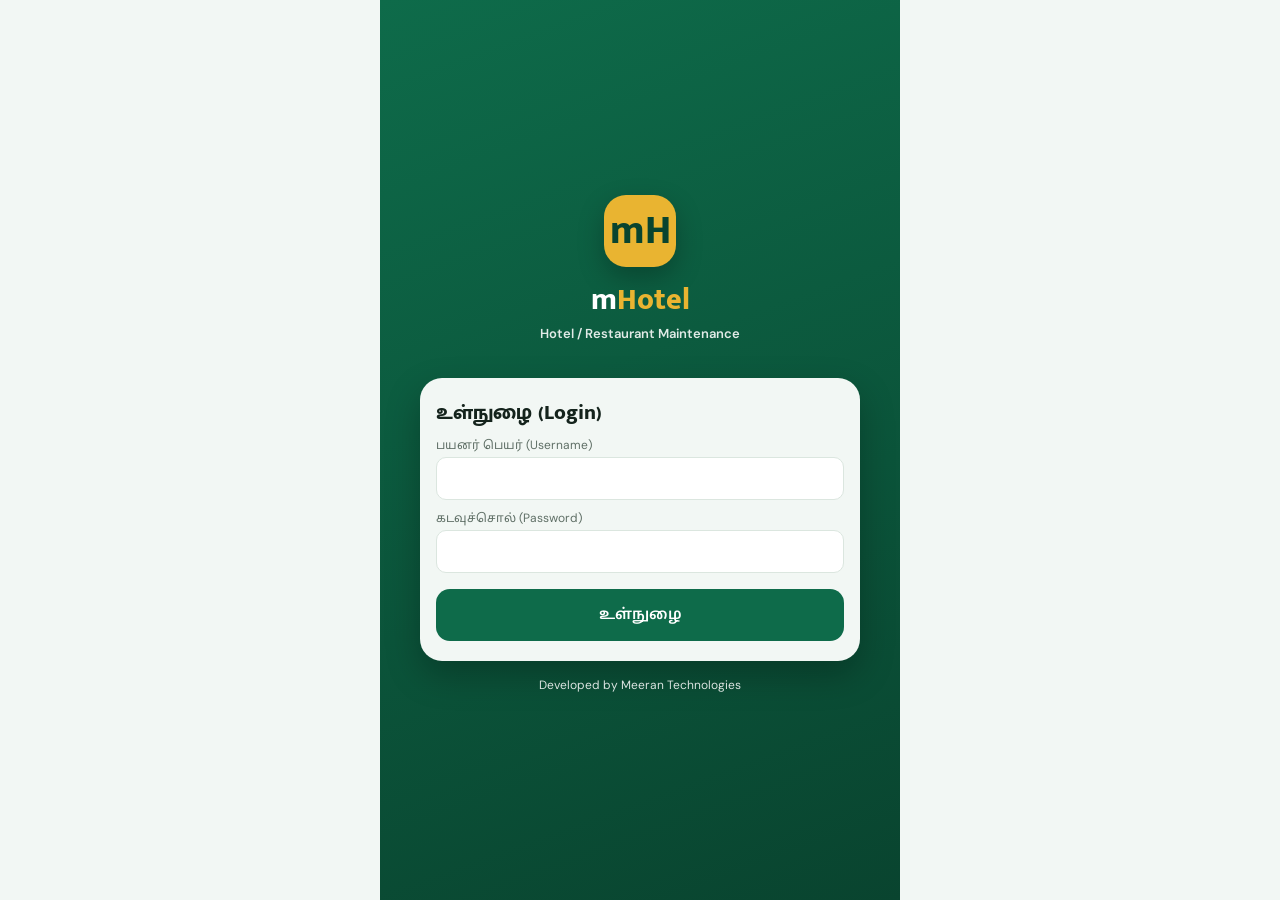
<file: mhotel/src/main/resources/static/index.html>
<!DOCTYPE html>
<html lang="ta">
<head>
<meta charset="utf-8">
<meta name="viewport" content="width=device-width,initial-scale=1,viewport-fit=cover">
<meta name="theme-color" content="#0e6b4a">
<link rel="manifest" href="manifest.webmanifest">
<link rel="icon" href="icon.svg" type="image/svg+xml">
<link rel="preconnect" href="https://fonts.googleapis.com">
<link rel="preconnect" href="https://fonts.gstatic.com" crossorigin>
<link href="https://fonts.googleapis.com/css2?family=DM+Sans:wght@500;700&family=Mukta+Malar:wght@600;800&family=Noto+Sans+Tamil:wght@400;600;700&display=swap" rel="stylesheet">
<title>mHotel</title>
<style>
:root{
--pri:#0e6b4a;--pri2:#14805a;--pri-d:#09442f;--pri-l:#dff0e7;--gold:#e9b431;--gold-l:#fbe7ac;--bg:#f2f7f4;--card:#fff;--line:#dbe6df;--tx:#14231c;--mu:#5f6f66;
--ok:#1faa59;--ok-l:#e3f5ea;--bad:#b3261e;--bad-l:#fdecea;--warn:#d9770a;--warn-l:#fff1dc;--r:14px;
--body:'DM Sans','Noto Sans Tamil','Latha','Nirmala UI',system-ui,sans-serif;
--head:'Mukta Malar','DM Sans','Noto Sans Tamil','Latha',system-ui,sans-serif}
*{box-sizing:border-box;-webkit-tap-highlight-color:transparent}
html,body{margin:0;background:var(--bg);color:var(--tx);font-family:var(--body);font-size:15px;line-height:1.4}
#app{max-width:520px;margin:0 auto;min-height:100vh;display:flex;flex-direction:column;position:relative}
#bar{position:sticky;top:0;z-index:20;background:var(--pri);color:#fff;padding:10px 14px;padding-top:calc(10px + env(safe-area-inset-top));display:flex;align-items:center;gap:10px}
#bar .mark{width:42px;height:42px;border-radius:13px;background:var(--gold);color:var(--pri-d);display:grid;place-items:center;font-family:var(--head);font-weight:800;font-size:22px;flex:none}
#bar .t{flex:1;min-width:0}#bar .t b{display:block;font-family:var(--head);font-weight:800;font-size:18px;white-space:nowrap;overflow:hidden;text-overflow:ellipsis}#bar .t small{color:var(--gold-l);font-weight:600;font-size:12px}
#bar button{background:rgba(255,255,255,.16);border:0;color:#fff;border-radius:13px;padding:8px 11px;font-size:15px;min-height:42px;min-width:42px;font-weight:700}
#main{flex:1;padding:12px 12px 84px}
#dock{position:fixed;bottom:0;left:50%;transform:translateX(-50%);width:100%;max-width:520px;background:#fff;border-top:1px solid var(--line);display:flex;z-index:20;padding-bottom:env(safe-area-inset-bottom)}
#dock button{flex:1;border:0;background:none;padding:8px 2px 7px;color:var(--mu);font-size:11px;display:flex;flex-direction:column;align-items:center;gap:1px}
#dock button i{font-style:normal;font-size:20px}#dock button.on{color:var(--pri);font-weight:700}
h1,h2,h3{font-family:var(--head)}
.card{background:var(--card);border:1px solid var(--line);border-radius:var(--r);padding:12px;margin-bottom:10px}
.card h3{margin:0 0 8px;font-size:15px}
.row{display:flex;align-items:center;gap:10px}.sp{flex:1;min-width:0}.mu{color:var(--mu)}.sm{font-size:12px}.b{font-weight:700}.c{text-align:center}.rt{text-align:right}
.grid2{display:grid;grid-template-columns:1fr 1fr;gap:10px}.grid3{display:grid;grid-template-columns:repeat(3,1fr);gap:8px}
.stat{background:var(--card);border:1px solid var(--line);border-radius:var(--r);padding:10px 12px}
.stat b{display:block;font-size:22px;line-height:1.1}.stat span{font-size:12px;color:var(--mu)}
.stat.ok b{color:var(--ok)}.stat.bad b{color:var(--bad)}.stat.warn b{color:var(--warn)}.stat.pri b{color:var(--pri)}
button,input,select,textarea{font:inherit}
.btn{background:var(--pri);color:#fff;border:0;border-radius:11px;padding:11px 16px;font-weight:600}
.btn.sec{background:var(--pri-l);color:var(--pri)}.btn.bad{background:var(--bad-l);color:var(--bad)}.btn.gold{background:var(--gold);color:var(--pri-d)}.btn.sm{padding:7px 11px;font-size:13px;border-radius:9px}
.btn:disabled{opacity:.5}.btn.full{width:100%}
.f{display:block;margin-bottom:10px}.f>span{display:block;font-size:12px;color:var(--mu);margin-bottom:3px}
.f input,.f select,.f textarea{width:100%;padding:10px 11px;border:1px solid var(--line);border-radius:10px;background:#fff;color:var(--tx)}
.seg{display:flex;background:#e3eee8;border-radius:11px;padding:3px;margin-bottom:10px;gap:3px}
.seg button{flex:1;border:0;background:none;padding:8px 4px;border-radius:9px;color:var(--mu);font-size:13px}.seg button.on{background:#fff;color:var(--pri);font-weight:700;box-shadow:0 1px 3px rgba(0,0,0,.08)}
.li{display:flex;align-items:center;gap:10px;background:var(--card);border:1px solid var(--line);border-radius:var(--r);padding:10px 11px;margin-bottom:8px}
.chip{display:inline-block;background:var(--pri-l);color:var(--pri);border-radius:20px;padding:2px 9px;font-size:12px;margin:2px 3px 2px 0;font-weight:700}
.chip.ok{background:var(--ok-l);color:var(--ok)}.chip.bad{background:var(--bad-l);color:var(--bad)}.chip.warn{background:var(--warn-l);color:var(--warn)}.chip.gold{background:var(--gold-l);color:#7a5600}
.tbl{display:grid;grid-template-columns:repeat(3,1fr);gap:9px}
.tcell{border:1px solid var(--line);border-radius:var(--r);padding:14px 6px;text-align:center;background:var(--card)}
.tcell.busy{background:var(--warn-l);border-color:var(--warn)}
.tcell b{display:block;font-size:18px;font-family:var(--head)}.tcell span{font-size:11px;color:var(--mu)}
.empty{text-align:center;color:var(--mu);padding:30px 10px}
.qb{display:inline-flex;align-items:center;gap:8px}
.qb button{width:30px;height:30px;border-radius:8px;border:1px solid var(--line);background:#fff;font-weight:700;color:var(--pri)}
#toast{position:fixed;left:50%;bottom:86px;transform:translateX(-50%);max-width:90%;background:#14231c;color:#fff;padding:10px 16px;border-radius:12px;z-index:60;font-size:14px;text-align:center;opacity:0;pointer-events:none;transition:opacity .2s}
#toast.show{opacity:1}#toast.err{background:var(--bad)}
/* login */
.lg #app{background:linear-gradient(160deg,#0e6b4a 0%,#09442f 100%)}
.login{max-width:480px;margin:0 auto;min-height:100vh;display:flex;flex-direction:column;justify-content:center;padding:28px 20px;color:#fff}
.login .brand{text-align:center;margin-bottom:22px}
.login .lmark{width:72px;height:72px;border-radius:22px;background:var(--gold);color:var(--pri-d);display:grid;place-items:center;font-family:var(--head);font-weight:800;font-size:40px;margin:0 auto 12px;box-shadow:0 10px 26px rgba(0,0,0,.25)}
.login h1{font-family:var(--head);font-size:30px;font-weight:800;margin:6px 0 0;color:#fff}.login h1 span{color:var(--gold)}
.login .tag{font-size:13px;font-weight:600;opacity:.88;margin-top:4px}
.lcard{background:var(--bg);color:var(--tx);border-radius:22px;padding:20px 16px;box-shadow:0 14px 34px rgba(0,0,0,.25)}
.lcard h2{font-family:var(--head);font-size:21px;font-weight:800;margin:0 0 10px}
.lerr{display:none;margin:10px 0 0;background:var(--bad-l);color:var(--bad);border-radius:12px;padding:10px 12px;font-size:13px;font-weight:700}.lerr.on{display:block}
.lfoot{text-align:center;font-size:12px;opacity:.85;margin-top:16px}
</style>
</head>
<body>
<div id="app"><div id="root"></div></div>
<div id="toast"></div>
<script>
const $=s=>document.querySelector(s);
const esc=s=>String(s==null?'':s).replace(/[&<>"]/g,c=>({'&':'&amp;','<':'&lt;','>':'&gt;','"':'&quot;'}[c]));
const inr=n=>'₹'+(Math.round((+n||0)*100)/100).toLocaleString('en-IN');
const TYPE={dine_in:'🍽 Dine-in',takeaway:'🥡 Takeaway',delivery:'🛵 Delivery'};
const ST={open:'Open',billed:'Billed',paid:'Paid',cancelled:'Cancelled'};
let S={token:localStorage.getItem('mh_token'),me:null,data:null,dash:null,view:'home',ordersFlt:'open',order:null,busy:false};

async function api(path,method,body){
  const r=await fetch('/api'+path,{method:method||'GET',headers:{'Content-Type':'application/json',...(S.token?{'X-Auth':S.token}:{})},body:body===undefined?undefined:JSON.stringify(body)});
  let j=null; try{j=await r.json()}catch(e){}
  if(r.status===401&&S.token&&path!=='/login'){localLogout();throw new Error((j&&j.error)||'மீண்டும் உள்நுழையவும்')}
  if(!r.ok) throw new Error((j&&j.error)||('பிழை '+r.status));
  return j;
}
function toast(m,err){const t=$('#toast');t.textContent=m;t.className='show'+(err?' err':'');clearTimeout(toast.t);toast.t=setTimeout(()=>t.className='',2600)}
function busy(b){S.busy=b}

/* ---------------- login ---------------- */
function renderLogin(){
  document.body.classList.add('lg');
  $('#root').innerHTML=`<div class="login">
    <div class="brand"><div class="lmark">mH</div><h1>m<span>Hotel</span></h1><p class="tag">Hotel / Restaurant Maintenance</p></div>
    <div class="lcard"><h2>உள்நுழை (Login)</h2>
      <label class="f"><span>பயனர் பெயர் (Username)</span><input id="lu" autocomplete="username" autocapitalize="none"></label>
      <label class="f"><span>கடவுச்சொல் (Password)</span><input id="lp" type="password" autocomplete="current-password"></label>
      <div class="lerr" id="le"></div>
      <button class="btn full" id="lbtn" style="height:52px;border-radius:14px;margin-top:6px">உள்நுழை</button>
    </div>
    <p class="lfoot">Developed by Meeran Technologies</p></div>`;
  $('#lbtn').onclick=doLogin;
  $('#lp').addEventListener('keydown',e=>{if(e.key==='Enter')doLogin()});
}
async function doLogin(){
  const user=$('#lu').value.trim(),password=$('#lp').value;
  if(!user||!password){showLe('பயனர் பெயர் / கடவுச்சொல் தேவை');return}
  $('#lbtn').disabled=true;
  try{
    const r=await api('/login','POST',{user,password});
    S.token=r.token;localStorage.setItem('mh_token',r.token);S.me=r.me;
    document.body.classList.remove('lg');
    await boot();
  }catch(e){showLe(e.message);$('#lbtn').disabled=false}
}
function showLe(m){const e=$('#le');if(e){e.textContent=m;e.className='lerr on'}}
function localLogout(){S.token=null;S.me=null;S.data=null;localStorage.removeItem('mh_token');renderLogin()}

/* ---------------- shell ---------------- */
async function boot(){
  try{
    const [me,data]=await Promise.all([api('/me'),api('/data')]);
    S.me=me;S.data=data;S.view='home';render();
  }catch(e){ if(S.token) toast(e.message,true); else renderLogin(); }
}
function render(){
  if(!S.token){renderLogin();return}
  const v=S.view;
  const dockItems=[['home','🏠','முகப்பு'],['tables','🍽','Tables'],['orders','🧾','Orders'],['menu','📋','Menu'],['more','⋯','More']];
  $('#root').innerHTML=`
    <div id="bar"><div class="mark">mH</div><div class="t"><b>${esc(S.data&&S.data.shopName||'mHotel')}</b><small>${esc(S.me?S.me.name+' · '+S.me.role:'')}</small></div></div>
    <div id="main">${screen(v)}</div>
    <div id="dock">${dockItems.map(d=>`<button data-nav="${d[0]}" class="${v===d[0]?'on':''}"><i>${d[1]}</i>${d[2]}</button>`).join('')}</div>`;
  document.querySelectorAll('[data-nav]').forEach(b=>b.onclick=()=>{S.view=b.dataset.nav;S.order=null;render();if(b.dataset.nav==='home')loadDash();if(b.dataset.nav==='orders')loadOrders()});
  bindScreen(v);
  if(v==='home'&&!S.dash)loadDash();
}
function screen(v){
  if(v==='home')return homeScreen();
  if(v==='tables')return tablesScreen();
  if(v==='orders')return S.order?orderScreen():ordersScreen();
  if(v==='menu')return menuScreen();
  if(v==='more')return moreScreen();
  return '';
}
function bindScreen(v){
  if(v==='home'){
    const q={dine_in:'🍽 Dine-in',takeaway:'🥡 Takeaway',delivery:'🛵 Delivery'};
    document.querySelectorAll('[data-new]').forEach(b=>b.onclick=()=>newOrder(b.dataset.new));
  }
  if(v==='tables')document.querySelectorAll('[data-tbl]').forEach(b=>b.onclick=()=>tableTap(b.dataset.tbl,b.dataset.oid));
  if(v==='orders'&&!S.order){
    document.querySelectorAll('[data-of]').forEach(b=>b.onclick=()=>{S.ordersFlt=b.dataset.of;loadOrders()});
    document.querySelectorAll('[data-open]').forEach(b=>b.onclick=()=>openOrder(+b.dataset.open));
  }
  if(v==='orders'&&S.order)bindOrder();
  if(v==='menu')bindMenu();
  if(v==='more')bindMore();
}

/* ---------------- home / dashboard ---------------- */
function homeScreen(){
  const d=S.dash;
  return `<div class="grid2">
      <div class="stat pri"><b>${d?inr(d.todaySales):'…'}</b><span>இன்றைய விற்பனை</span></div>
      <div class="stat ok"><b>${d?d.todayOrders:'…'}</b><span>இன்று paid orders</span></div>
      <div class="stat warn"><b>${d?d.openOrders:'…'}</b><span>Open orders</span></div>
      <div class="stat"><b>${d?d.tablesFree+'/'+d.tablesTotal:'…'}</b><span>Free tables</span></div>
    </div>
    <div class="card"><h3>புதிய Order</h3>
      <div class="grid3">
        <button class="btn" data-new="dine_in">🍽<br>Dine-in</button>
        <button class="btn sec" data-new="takeaway">🥡<br>Takeaway</button>
        <button class="btn gold" data-new="delivery">🛵<br>Delivery</button>
      </div></div>
    ${d&&d.byType&&d.byType.length?`<div class="card"><h3>இன்று வகை வாரியாக</h3>${d.byType.map(x=>`<div class="row"><span class="sp">${TYPE[x.type]||x.type}</span><span class="mu sm">${x.count} orders</span><b>${inr(x.total)}</b></div>`).join('<hr style="border:0;border-top:1px dashed var(--line);margin:6px 0">')}</div>`:''}`;
}
async function loadDash(){try{S.dash=await api('/dashboard');if(S.view==='home')render()}catch(e){toast(e.message,true)}}

/* ---------------- tables ---------------- */
function tablesScreen(){
  const t=(S.data&&S.data.tables)||[];
  if(!t.length)return `<div class="empty"><div style="font-size:34px">🍽</div>Table இல்லை.<br>More → Tables setup-ல் சேர்க்கவும்.</div>`;
  return `<p class="mu sm" style="margin:2px 0 10px">Free table → புதிய dine-in · Busy table → open order</p>
    <div class="tbl">${t.map(x=>`<button class="tcell ${x.busy?'busy':''}" data-tbl="${x.id}" data-oid="${x.orderId||''}"><b>${esc(x.label)}</b><span>${x.busy?'Busy':(x.seats?x.seats+' seats':'Free')}</span></button>`).join('')}</div>`;
}
async function tableTap(id,oid){
  if(oid){openOrder(+oid);return}
  busy(true);
  try{const r=await api('/orders','POST',{type:'dine_in',tableId:+id});S.order=r.order;S.view='orders';render()}
  catch(e){toast(e.message,true)} finally{busy(false)}
}

/* ---------------- orders list ---------------- */
function ordersScreen(){
  const list=(S.ordersData&&S.ordersData.orders)||[];
  const flts=[['open','நிலுவை'],['paid','Paid'],['all','எல்லாம்']];
  return `<div class="seg">${flts.map(f=>`<button data-of="${f[0]}" class="${S.ordersFlt===f[0]?'on':''}">${f[1]}</button>`).join('')}</div>
    <div class="row" style="margin-bottom:10px"><button class="btn sm sec" data-new2="takeaway" onclick="newOrder('takeaway')">+ Takeaway</button> <button class="btn sm gold" onclick="newOrder('delivery')">+ Delivery</button></div>
    ${list.length?list.map(o=>`<button class="li" data-open="${o.id}" style="text-align:left;width:100%;border:1px solid var(--line)">
      <div class="sp"><b>${esc(o.no)}</b> <span class="chip ${o.status==='paid'?'ok':o.status==='cancelled'?'bad':'warn'}">${ST[o.status]||o.status}</span>
        <div class="mu sm">${TYPE[o.type]||o.type}${o.table?' · '+esc(o.table):''}${o.partner?' · '+esc(o.partner):''}${o.customer?' · '+esc(o.customer):''}</div></div>
      <b>${inr(o.total)}</b></button>`).join(''):`<div class="empty">Order இல்லை</div>`}`;
}
async function loadOrders(){try{S.ordersData=await api('/orders?status='+S.ordersFlt);if(S.view==='orders'&&!S.order)render()}catch(e){toast(e.message,true)}}
window.newOrder=newOrder;
async function newOrder(type){
  if(type==='dine_in'){S.view='tables';render();toast('Free table-ஐ தேர்வு செய்யவும்');return}
  const customer=prompt((type==='delivery'?'Delivery':'Takeaway')+' — வாடிக்கையாளர் பெயர் (optional):')||'';
  const phone=prompt('மொபைல் (WhatsApp bill-க்கு, optional):')||'';
  let partner='',ref='';
  if(type==='delivery'){partner=(prompt('Partner: swiggy / zomato / other','swiggy')||'other').toLowerCase();ref=prompt('Partner order ref (optional):')||''}
  busy(true);
  try{const r=await api('/orders','POST',{type,customer,phone,partner,partnerRef:ref});S.order=r.order;S.view='orders';render()}
  catch(e){toast(e.message,true)} finally{busy(false)}
}
async function openOrder(id){busy(true);try{const r=await api('/orders/'+id);S.order=r.order;S.view='orders';render()}catch(e){toast(e.message,true)}finally{busy(false)}}

/* ---------------- order editor ---------------- */
function orderScreen(){
  const o=S.order,canBill=S.data&&S.data.canBill,editable=o.status==='open';
  const menu=(S.data&&S.data.menu)||[];
  const cats=[...new Set(menu.map(m=>m.category))];
  return `<button class="btn sm sec" onclick="S.order=null;render();loadOrders()" style="margin-bottom:10px">← Orders</button>
    <div class="card"><div class="row"><div class="sp"><b style="font-size:17px">${esc(o.no)}</b> <span class="chip ${o.status==='paid'?'ok':o.status==='cancelled'?'bad':'warn'}">${ST[o.status]}</span>
      <div class="mu sm">${TYPE[o.type]||o.type}${o.table?' · '+esc(o.table):''}${o.partner?' · '+esc(o.partner)+(o.partnerRef?' #'+esc(o.partnerRef):''):''}</div>
      ${o.customer||o.phone?`<div class="mu sm">👤 ${esc(o.customer||'-')}${o.phone?' · 📞 '+esc(o.phone):''}</div>`:''}</div></div></div>
    ${editable?`<div class="card"><h3>Items சேர்</h3>
      <div class="seg" id="catSeg">${cats.map((c,i)=>`<button data-cat="${esc(c)}" class="${i===0?'on':''}">${esc(c)}</button>`).join('')||'<span class="mu sm">Menu இல்லை</span>'}</div>
      <div id="menuPick"></div></div>`:''}
    <div class="card"><h3>Order (${o.lines.length})</h3>
      ${o.lines.length?o.lines.map(l=>`<div class="row" style="margin-bottom:7px"><span class="sp">${esc(l.name)} <span class="mu sm">× ${l.qty}</span></span><b>${inr(l.amount)}</b></div>`).join(''):'<div class="mu sm">Items இல்லை</div>'}
      <hr style="border:0;border-top:1px solid var(--line);margin:8px 0">
      <div class="row"><span class="sp mu">Subtotal</span><b>${inr(o.subtotal)}</b></div>
      ${o.discount>0?`<div class="row"><span class="sp mu">Discount</span><span>−${inr(o.discount)}</span></div>`:''}
      ${o.tax>0?`<div class="row"><span class="sp mu">Tax ${o.taxPct}%</span><span>${inr(o.tax)}</span></div>`:''}
      <div class="row" style="font-size:17px"><span class="sp b">Total</span><b style="color:var(--pri)">${inr(o.total)}</b></div>
      ${o.billNo?`<div class="mu sm">Bill: ${esc(o.billNo)}</div>`:''}</div>
    <div class="grid2">
      ${editable&&canBill?`<button class="btn" id="btnBill">💵 Bill</button>`:''}
      ${o.status==='billed'&&canBill?`<button class="btn ok" id="btnPay" style="background:var(--ok)">✅ Payment</button>`:''}
      ${(o.status==='billed'||o.status==='paid')?`<button class="btn gold" id="btnWa">📤 WhatsApp bill</button>`:''}
      ${editable?`<button class="btn bad" id="btnCancel">✖ Cancel</button>`:''}
    </div>`;
}
function bindOrder(){
  const o=S.order,menu=(S.data&&S.data.menu)||[];
  if(o.status==='open'){
    const cats=[...new Set(menu.map(m=>m.category))];
    let cat=cats[0];
    const paint=()=>{const box=$('#menuPick');if(!box)return;box.innerHTML=menu.filter(m=>m.category===cat).map(m=>`<div class="row" style="margin-bottom:7px"><span class="sp">${esc(m.nameTa||m.name)} <span class="mu sm">${inr(m.price)}</span></span><button class="btn sm" data-add="${m.id}">+ சேர்</button></div>`).join('')||'<div class="mu sm">இந்த category-ல் item இல்லை</div>';
      box.querySelectorAll('[data-add]').forEach(b=>b.onclick=()=>addItem(+b.dataset.add))};
    document.querySelectorAll('#catSeg [data-cat]').forEach(b=>b.onclick=()=>{cat=b.dataset.cat;document.querySelectorAll('#catSeg [data-cat]').forEach(x=>x.classList.toggle('on',x===b));paint()});
    paint();
  }
  if($('#btnBill'))$('#btnBill').onclick=billOrder;
  if($('#btnPay'))$('#btnPay').onclick=payOrder;
  if($('#btnWa'))$('#btnWa').onclick=waBill;
  if($('#btnCancel'))$('#btnCancel').onclick=cancelOrder;
}
function curLines(){return S.order.lines.map(l=>({itemId:l.itemId,name:l.name,qty:l.qty,price:l.price}))}
async function addItem(menuId){
  const m=(S.data.menu||[]).find(x=>x.id===menuId);if(!m)return;
  const lines=curLines();const ex=lines.find(l=>l.itemId===menuId);
  if(ex)ex.qty++;else lines.push({itemId:m.id,name:m.nameTa||m.name,qty:1,price:m.price});
  await saveLines(lines);
}
async function saveLines(lines){busy(true);try{const r=await api('/orders/'+S.order.id+'/lines','POST',{lines});S.order=r.order;render()}catch(e){toast(e.message,true)}finally{busy(false)}}
async function billOrder(){
  const tp=prompt('GST / Tax % (0 / 5 / 12 / 18):',String(S.order.taxPct||5));if(tp===null)return;
  const dc=prompt('Discount ₹ (optional):','0')||'0';
  busy(true);try{const r=await api('/orders/'+S.order.id+'/bill','POST',{taxPct:+tp,discount:+dc});S.order=r.order;render();toast('Bill ready: '+r.order.billNo)}catch(e){toast(e.message,true)}finally{busy(false)}
}
async function payOrder(){
  const mode=(prompt('Payment: cash / upi / card','cash')||'cash').toLowerCase();
  busy(true);try{const r=await api('/orders/'+S.order.id+'/pay','POST',{mode});S.order=r.order;render();loadDash();toast('Paid ✅')}catch(e){toast(e.message,true)}finally{busy(false)}
}
async function waBill(){busy(true);try{const r=await api('/orders/'+S.order.id+'/whatsapp');window.open(r.url,'_blank','noopener')}catch(e){toast(e.message,true)}finally{busy(false)}}
async function cancelOrder(){if(!confirm('Order-ஐ ரத்து செய்யவா?'))return;busy(true);try{const r=await api('/orders/'+S.order.id+'/cancel','POST',{});S.order=r.order;render();toast('Cancelled')}catch(e){toast(e.message,true)}finally{busy(false)}}

/* ---------------- menu ---------------- */
function menuScreen(){
  const menu=(S.data&&S.data.menu)||[],canBill=S.data&&S.data.canBill;
  const cats={};menu.forEach(m=>{(cats[m.category]=cats[m.category]||[]).push(m)});
  return `${canBill?`<button class="btn full" id="addMenu" style="margin-bottom:10px">+ புதிய Menu item</button>`:''}
    ${Object.keys(cats).length?Object.keys(cats).map(c=>`<div class="card"><h3>${esc(c)}</h3>${cats[c].map(m=>`<div class="row" style="margin-bottom:7px"><span class="sp">${esc(m.nameTa||m.name)}${m.nameTa&&m.name!==m.nameTa?` <span class="mu sm">${esc(m.name)}</span>`:''}</span><b>${inr(m.price)}</b>${canBill?` <button class="btn sm sec" data-edit="${m.id}">✏</button><button class="btn sm bad" data-del="${m.id}">🗑</button>`:''}</div>`).join('')}</div>`).join(''):`<div class="empty">Menu item இல்லை</div>`}`;
}
function bindMenu(){
  if($('#addMenu'))$('#addMenu').onclick=()=>editMenu(null);
  document.querySelectorAll('[data-edit]').forEach(b=>b.onclick=()=>editMenu((S.data.menu||[]).find(m=>m.id===+b.dataset.edit)));
  document.querySelectorAll('[data-del]').forEach(b=>b.onclick=()=>delMenu(+b.dataset.del));
}
async function editMenu(m){
  const name=prompt('Item name (English):',m?m.name:'');if(name===null||!name.trim())return;
  const nameTa=prompt('பெயர் (தமிழ், optional):',m?m.nameTa:'')||'';
  const category=prompt('Category:',m?m.category:'General')||'General';
  const price=prompt('Price ₹:',m?m.price:'');if(price===null)return;
  busy(true);try{const r=await api('/menu','POST',{id:m?m.id:0,name:name.trim(),nameTa,category,price:+price});S.data.menu=r.menu;render();toast('சேமிக்கப்பட்டது')}catch(e){toast(e.message,true)}finally{busy(false)}
}
async function delMenu(id){if(!confirm('Menu item நீக்கவா?'))return;busy(true);try{const r=await api('/menu/'+id,'DELETE');S.data.menu=r.menu;render();toast('நீக்கப்பட்டது')}catch(e){toast(e.message,true)}finally{busy(false)}}

/* ---------------- more ---------------- */
function moreScreen(){
  const admin=S.data&&S.data.isAdmin;
  return `<div class="card"><h3>கணக்கு</h3>
      <div class="row"><span class="sp">${esc(S.me.name)} <span class="chip">${esc(S.me.role)}</span></div></div>
      <button class="btn sec full" id="chpw" style="margin-top:8px">🔑 கடவுச்சொல் மாற்று</button>
      <button class="btn bad full" id="lo" style="margin-top:8px">↩ வெளியேறு (Logout)</button></div>
    ${admin?`<div class="card"><h3>Setup (Admin)</h3>
      <button class="btn sec full" id="setName" style="margin-bottom:8px">🏷 Hotel பெயர்</button>
      <button class="btn sec full" id="tblSetup" style="margin-bottom:8px">🍽 Tables setup</button>
      <button class="btn sec full" id="usersBtn">👥 Users</button></div>`:''}
    <div class="card"><h3>Delivery webhook</h3><p class="mu sm">Swiggy / Zomato normalised order → <b>POST /api/delivery/webhook</b> with header <b>X-Webhook-Secret</b> (MHOTEL_WEBHOOK_SECRET). Real partner API integration needs their partner credentials.</p></div>`;
}
function bindMore(){
  $('#chpw').onclick=async()=>{const o=prompt('பழைய கடவுச்சொல்:');if(!o)return;const n=prompt('புதிய கடவுச்சொல் (6+):');if(!n)return;try{await api('/password','POST',{old:o,new:n});toast('மாற்றப்பட்டது')}catch(e){toast(e.message,true)}};
  $('#lo').onclick=async()=>{try{await api('/logout','POST',{})}catch(e){}localLogout()};
  if($('#setName'))$('#setName').onclick=async()=>{const n=prompt('Hotel / Restaurant பெயர்:',S.data.shopName||'');if(n===null)return;try{await api('/settings/shop-name','POST',{name:n});S.data.shopName=n.trim()||'mHotel';render()}catch(e){toast(e.message,true)}};
  if($('#tblSetup'))$('#tblSetup').onclick=tablesSetup;
  if($('#usersBtn'))$('#usersBtn').onclick=usersSetup;
}
async function tablesSetup(){
  const t=(S.data.tables||[]).map(x=>x.label).join(', ');
  const label=prompt('புதிய Table பெயர்/எண் (எ.கா. T1). தற்போது: '+(t||'இல்லை'),'');if(!label)return;
  const seats=prompt('Seats (optional):','4')||'0';
  try{const r=await api('/tables','POST',{label,seats:+seats});S.data.tables=r.tables;toast('Table சேர்க்கப்பட்டது');render()}catch(e){toast(e.message,true)}
}
async function usersSetup(){
  try{const r=await api('/users');const names=r.users.map(u=>u.username+' ('+u.role+')').join(', ');
    const un=prompt('புதிய user — username. தற்போதையவை: '+names,'');if(!un)return;
    const name=prompt('முழு பெயர்:','')||un;const role=(prompt('Role: admin / cashier / waiter','waiter')||'waiter');const pw=prompt('கடவுச்சொல் (6+):','');if(!pw)return;
    await api('/users','POST',{username:un,name,role,password:pw});toast('User சேர்க்கப்பட்டது')
  }catch(e){toast(e.message,true)}
}

/* ---------------- start ---------------- */
if(S.token)boot();else renderLogin();
</script>
</body>
</html>
</file>
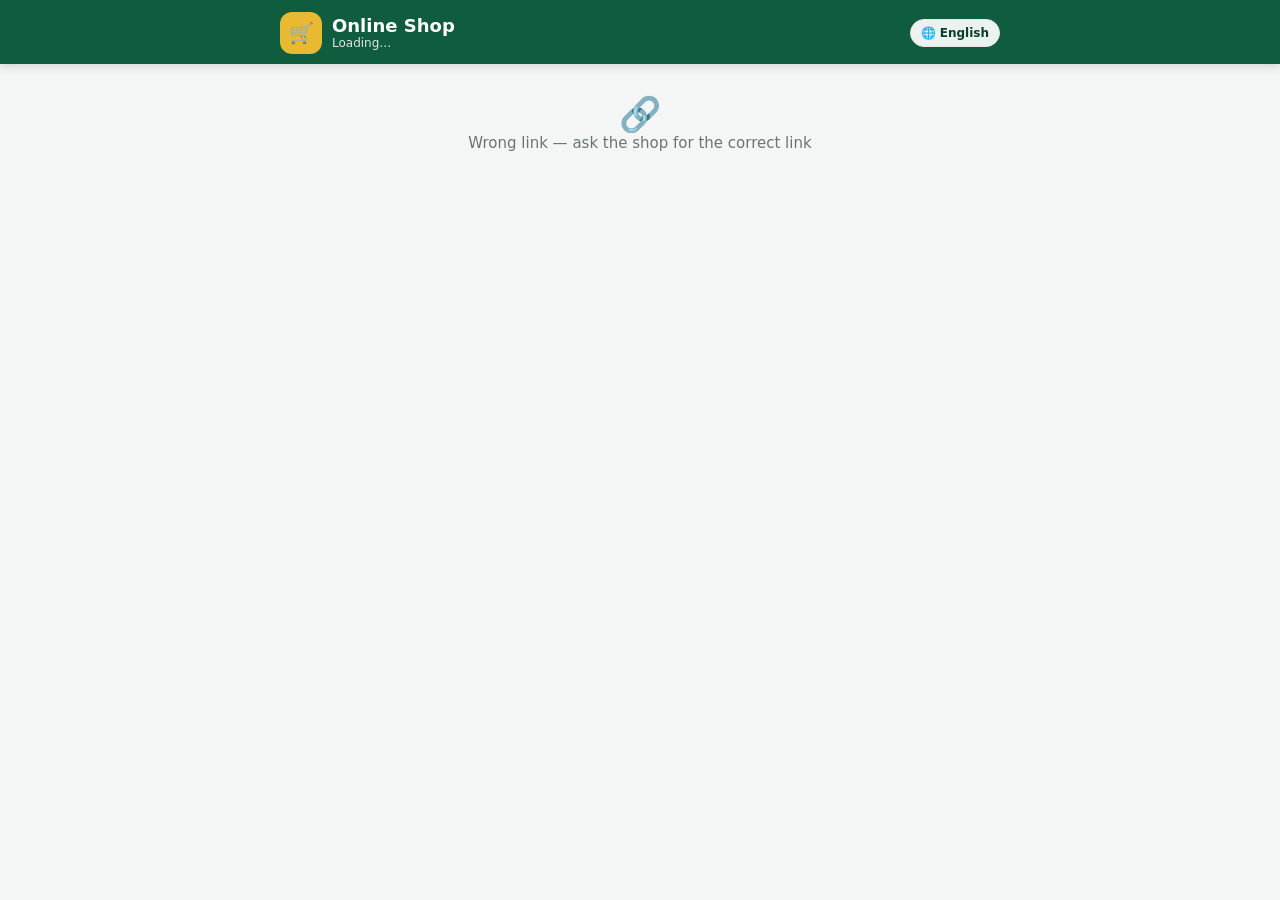
<file: bhai-mobile-billing/src/main/resources/static/shop.html>
<!doctype html>
<html lang="ta">
<head>
<meta charset="utf-8">
<meta name="viewport" content="width=device-width,initial-scale=1,viewport-fit=cover">
<meta name="theme-color" content="#0f5c3f">
<title>Online Shop</title>
<style>
:root{--leaf:#0f5c3f;--leaf-d:#0a3f2b;--leaf-l:#e3f1ea;--gold:#e8b931;--gold-l:#fff4d1;--bad:#c62828;--line:#e3e8e5;--muted:#6b7570;--bg:#f3f6f4;--card:#fff}
*{box-sizing:border-box}
html,body{margin:0}
body{background:var(--bg);color:#16211c;font-family:"Noto Sans Tamil","Mukta Malar",system-ui,-apple-system,"Segoe UI",Roboto,sans-serif;font-size:15px;-webkit-tap-highlight-color:transparent}
button{font:inherit;color:inherit;border:0;background:none;cursor:pointer}
input,select,textarea{font:inherit}
.wrap{max-width:720px;margin:0 auto;padding:0 14px 120px}
header.top{position:sticky;top:0;z-index:20;background:var(--leaf);color:#fff;padding:12px 14px 10px;box-shadow:0 2px 10px rgba(0,0,0,.15)}
header.top .in{max-width:720px;margin:0 auto;display:flex;align-items:center;gap:10px}
.mark{width:42px;height:42px;border-radius:12px;background:var(--gold);color:var(--leaf-d);display:flex;align-items:center;justify-content:center;font-weight:900;font-size:20px;flex:none}
header h1{margin:0;font-size:18px;line-height:1.15}header small{display:block;opacity:.85;font-size:12px}
header .call{margin-left:auto;background:rgba(255,255,255,.16);color:#fff;border-radius:12px;padding:8px 10px;font-weight:700;font-size:13px;text-decoration:none;white-space:nowrap}
.hero{background:linear-gradient(135deg,#0f5c3f,#1d7a55);color:#fff;border-radius:18px;padding:16px;margin-top:12px}
.hero b{font-size:17px}.hero p{margin:4px 0 0;opacity:.9;font-size:13px}
.myo{display:inline-block;margin-top:10px;background:var(--gold);color:var(--leaf-d);border-radius:10px;padding:6px 10px;font-weight:800;font-size:13px}
.lbl{font-size:12.5px;font-weight:800;color:var(--muted);margin:14px 2px 6px}
.locs{display:flex;gap:6px;overflow-x:auto;padding-bottom:4px;scrollbar-width:none}
.locs button{white-space:nowrap;border:1.5px solid var(--line);background:#fff;border-radius:12px;padding:8px 11px;font-weight:700;font-size:13px}
.locs button.on{background:var(--leaf);border-color:var(--leaf);color:#fff}
.find{display:flex;gap:8px;margin-top:12px}
.find input{flex:1;min-width:0;height:46px;border:1.5px solid var(--line);border-radius:14px;padding:0 14px;background:#fff}
.tog{display:flex;align-items:center;gap:6px;font-size:12.5px;font-weight:700;color:var(--muted);margin-top:8px}
.tiles{display:grid;grid-template-columns:repeat(2,1fr);gap:10px;margin-top:8px}
@media(min-width:560px){.tiles{grid-template-columns:repeat(3,1fr)}}
.tile{background:var(--tint,#eee);border-radius:18px;padding:14px;text-align:left;min-height:118px;display:flex;flex-direction:column;position:relative;overflow:hidden}
.tile .em{font-size:38px;line-height:1}.tile b{margin-top:8px;font-size:15.5px}.tile small{color:#444;font-size:12px}
.tile .cnt{margin-top:auto;font-size:11.5px;font-weight:800;color:var(--leaf-d)}
.tile .ph{position:absolute;right:-6px;bottom:-6px;width:64px;height:64px;border-radius:14px;object-fit:cover;opacity:.95;box-shadow:0 2px 8px rgba(0,0,0,.15)}
.crumb{display:flex;align-items:center;gap:8px;margin-top:12px}
.crumb button{border:1.5px solid var(--line);background:#fff;border-radius:11px;padding:7px 11px;font-weight:700;font-size:13px}
.crumb b{font-size:17px}
.grid{display:grid;grid-template-columns:repeat(2,1fr);gap:10px;margin-top:10px}
@media(min-width:560px){.grid{grid-template-columns:repeat(3,1fr)}}
.card{background:#fff;border-radius:16px;overflow:hidden;box-shadow:0 1px 4px rgba(0,0,0,.07);text-align:left;display:flex;flex-direction:column}
.card .img{aspect-ratio:1/1;background:var(--tint,#eee);display:flex;align-items:center;justify-content:center;font-size:54px;position:relative}
.card .img img{width:100%;height:100%;object-fit:cover;display:block}
.card .badge{position:absolute;left:8px;top:8px;background:rgba(255,255,255,.92);border-radius:8px;padding:2px 7px;font-size:11px;font-weight:800;color:var(--leaf-d)}
.card .badge.out{color:var(--bad)}
.card .in{padding:9px 10px 11px}
.card b{font-size:14px;display:block;line-height:1.25}.card small{color:var(--muted);font-size:11.5px;display:block}
.card .pr{margin-top:6px;font-weight:900;color:var(--leaf-d);font-size:15.5px}
.card.dim{opacity:.55}
.card .incart{position:absolute;right:8px;top:8px;background:var(--gold);color:var(--leaf-d);border-radius:999px;min-width:24px;height:24px;font-size:12px;font-weight:900;display:flex;align-items:center;justify-content:center;padding:0 6px}
.none{text-align:center;color:var(--muted);padding:30px 10px}.none b{display:block;font-size:34px}
.bar{position:fixed;left:50%;bottom:0;transform:translateX(-50%);width:min(100%,720px);padding:10px 14px calc(12px + env(safe-area-inset-bottom,0px));background:linear-gradient(to top,var(--bg) 70%,transparent);z-index:15}
.bar button{width:100%;height:58px;border-radius:16px;background:var(--leaf);color:#fff;display:flex;align-items:center;gap:10px;padding:0 18px;box-shadow:0 8px 22px rgba(9,68,47,.35);font-weight:800;font-size:15.5px}
.bar .n{background:var(--gold);color:var(--leaf-d);border-radius:10px;padding:2px 10px;font-size:14px}.bar .go{margin-left:auto}
.veil{position:fixed;inset:0;background:rgba(0,0,0,.45);opacity:0;pointer-events:none;transition:.2s;z-index:30}
.veil.on{opacity:1;pointer-events:auto}
.sheet{position:fixed;left:50%;bottom:0;transform:translate(-50%,105%);width:min(100%,720px);max-height:92vh;overflow:auto;background:#fff;border-radius:22px 22px 0 0;z-index:31;transition:transform .25s;padding:16px 16px calc(20px + env(safe-area-inset-bottom,0px))}
.sheet.on{transform:translate(-50%,0)}
.x{position:sticky;top:0;float:right;width:38px;height:38px;border-radius:50%;background:#f1f3f2;font-size:18px;font-weight:800;z-index:2}
.sheet h2{margin:2px 0 4px;font-size:19px}.sub{color:var(--muted);font-size:13px;margin:0 0 10px}
.big{width:100%;aspect-ratio:4/3;border-radius:16px;background:var(--tint,#eee);display:flex;align-items:center;justify-content:center;font-size:84px;overflow:hidden;margin:6px 0 10px}
.big img{width:100%;height:100%;object-fit:cover}
.szs{display:flex;flex-wrap:wrap;gap:8px}
.szs button{border:1.5px solid var(--line);border-radius:12px;padding:8px 10px;min-width:64px;text-align:center;background:#fff}
.szs button b{display:block;font-size:14px}.szs button small{font-size:11px;color:var(--muted)}
.szs button.on{border-color:var(--leaf);background:var(--leaf-l)}
.szs button:disabled{opacity:.4}
.step{display:flex;align-items:center;gap:0;border:1.5px solid var(--leaf);border-radius:12px;overflow:hidden}
.step .qin{width:56px;height:42px;border:0;background:transparent;text-align:center;font-size:17px;font-weight:900;color:var(--leaf-d);padding:0;-moz-appearance:textfield}.cl .step .qin{width:46px;height:34px;font-size:15px}
.step button{width:44px;height:42px;font-size:20px;font-weight:900;color:var(--leaf)}.step span{min-width:40px;text-align:center;font-weight:900}
.addrow{display:flex;align-items:center;gap:12px;margin-top:14px}
.cta{display:block;width:100%;height:52px;border-radius:14px;background:var(--leaf);color:#fff;font-weight:800;font-size:15.5px;margin-top:12px;text-align:center;line-height:52px;text-decoration:none}
.cta:disabled{opacity:.5}
.cta.ghost{background:#fff;color:var(--leaf-d);border:1.5px solid var(--line)}
.cta.gold{background:var(--gold);color:var(--leaf-d)}
.box{border:1px solid var(--line);border-radius:16px;padding:10px 12px;margin-top:10px}
.cl{display:grid;grid-template-columns:52px 1fr auto;gap:10px;align-items:center;padding:8px 0;border-bottom:1px dashed var(--line)}
.cl:last-child{border-bottom:0}
.cl .th{width:52px;height:52px;border-radius:10px;background:var(--tint,#eee);display:flex;align-items:center;justify-content:center;font-size:26px;overflow:hidden}
.cl .th img{width:100%;height:100%;object-fit:cover}
.cl small{display:block;color:var(--muted);font-size:12px}.cl small.bad{color:var(--bad);font-weight:700}
.cl .step button{width:34px;height:34px;font-size:17px}.cl .step span{min-width:28px}
.tot{display:flex;justify-content:space-between;font-weight:900;font-size:18px;margin-top:10px}
.fld{display:block;font-size:12.5px;font-weight:800;color:var(--muted);margin-top:10px}
.fld input,.fld select,.fld textarea{display:block;width:100%;margin-top:5px;border:1.5px solid var(--line);border-radius:12px;padding:11px 12px;background:#fff;color:#16211c}
.fld.bad input,.fld.bad select,.fld.bad textarea{border-color:var(--bad)}
.chips{display:flex;gap:8px;margin-top:6px}.chips button{flex:1;border:1.5px solid var(--line);border-radius:12px;padding:10px;font-weight:800;background:#fff}
.chips button.on{border-color:var(--leaf);background:var(--leaf-l);color:var(--leaf-d)}
.tl{list-style:none;padding:0;margin:10px 0}
.tl li{display:flex;gap:10px;align-items:flex-start;padding:6px 0;color:#9aa3a0;font-weight:700}
.tl li i{width:26px;height:26px;border-radius:50%;border:2px solid currentColor;display:flex;align-items:center;justify-content:center;font-style:normal;font-size:13px;flex:none}
.tl li.done{color:var(--leaf)}.tl li.done i{background:var(--leaf);color:#fff;border-color:var(--leaf)}
.tl li.cur{color:var(--leaf-d)}.tl li.cur i{background:var(--gold);border-color:var(--gold);color:var(--leaf-d)}
.tl li.x{color:var(--bad)}.tl li.x i{background:var(--bad);border-color:var(--bad);color:#fff}
.st{display:inline-block;border-radius:9px;padding:3px 8px;font-size:12px;font-weight:800;background:var(--gold-l);color:#7a5600}
.st.delivered{background:var(--leaf-l);color:var(--leaf-d)}.st.cancelled{background:#fdecea;color:var(--bad)}
.oc{display:block;width:100%;text-align:left;background:#fff;border:1px solid var(--line);border-radius:14px;padding:10px 12px;margin-top:8px}
.oc .r{display:flex;justify-content:space-between;gap:8px;align-items:center}
.oc small{display:block;color:var(--muted);font-size:12px;margin-top:3px}
#toast{position:fixed;left:50%;bottom:96px;transform:translateX(-50%);background:#16211c;color:#fff;border-radius:12px;padding:10px 14px;font-size:13.5px;font-weight:700;opacity:0;pointer-events:none;transition:.2s;z-index:40;max-width:90%;text-align:center}
#toast.on{opacity:1}
footer{text-align:center;color:var(--muted);font-size:12px;padding:20px 0 0}
.ok{text-align:center}.ok .tick{width:64px;height:64px;border-radius:50%;background:var(--leaf);color:#fff;font-size:34px;display:flex;align-items:center;justify-content:center;margin:6px auto}
</style>
</head>
<body>
<header class="top"><div class="in"><div class="mark" id="mark">🛒</div><div><h1 id="coName">Online Shop</h1><small id="coTag">ஏற்றுகிறது…</small></div><button type="button" class="langbtn hdr" id="langBtn" data-langlabel aria-label="Language">🌐</button><a class="call" id="coCall" hidden>📞 அழை</a></div></header>
<main class="wrap" id="app"><div class="none"><b>⏳</b>ஏற்றுகிறது…</div></main>
<div class="bar" id="bar" hidden><button id="openCart"><span class="n" id="barN">0</span><span id="barT">₹0</span><span class="go">🛒 Cart பார் ›</span></button></div>
<div class="veil" id="veil"></div>
<div class="sheet" id="sheet" role="dialog" aria-modal="true"><button class="x" id="closeSheet" aria-label="Close">✕</button><div id="sb"></div></div>
<div id="toast"></div>
<script>window.I18N_PERSIST=true;</script>
<script src="i18n.js"></script>
<script>
"use strict";
const Q=new URLSearchParams(location.search), PM=location.pathname.match(/\/s\/([^\/?#]+)/), PATHCODE=PM?decodeURIComponent(PM[1]):"",
      CODE=(PATHCODE||Q.get("s")||"").trim(), ORDER=(Q.get("o")||"").trim();
/* the shop's own address: /s/<name> (new) or shop.html?s=<code> (old links) */
const SHOPURL=PATHCODE?location.origin+"/s/"+encodeURIComponent(PATHCODE):location.origin+location.pathname+"?s="+encodeURIComponent(CODE);
const trackUrl=t=>SHOPURL+(SHOPURL.indexOf("?")<0?"?":"&")+"o="+t;
const $=s=>document.querySelector(s);
const esc=s=>String(s==null?"":s).replace(/[&<>"']/g,c=>({"&":"&amp;","<":"&lt;",">":"&gt;",'"':"&quot;","'":"&#39;"}[c]));
const inr=v=>"₹"+Number(v||0).toLocaleString("en-IN",{maximumFractionDigits:2});
const ls={get(k,d){ try{ const v=localStorage.getItem("bmbshop."+CODE+"."+k); return v==null?d:JSON.parse(v); }catch(e){ return d; } },
          set(k,v){ try{ localStorage.setItem("bmbshop."+CODE+"."+k,JSON.stringify(v)); }catch(e){} }};
let S=null, loc=ls.get("loc","all"), grp=null, inOnly=ls.get("inOnly",null), cart=ls.get("cart",{}), sel=null;
let byId={}, catById={};
function toast(m){ const t=$("#toast"); t.textContent=m; t.classList.add("on"); clearTimeout(t._h); t._h=setTimeout(()=>t.classList.remove("on"),2600); }
async function api(path,method,body){
  const r=await fetch("/api/shop/"+encodeURIComponent(CODE)+path,{method:method||"GET",headers:body?{"Content-Type":"application/json"}:{},body:body?JSON.stringify(body):undefined,cache:"no-store"});
  let j={}; try{ j=await r.json(); }catch(e){}
  if(!r.ok) throw new Error(j.error||("Error "+r.status));
  return j;
}
const photoUrl=it=>it.photo?`/api/shop/${encodeURIComponent(CODE)}/photo/${encodeURIComponent(it.id)}?v=${it.photo}`:"";
const pic=(it,cls)=>it.photo?`<img loading="lazy" src="${esc(photoUrl(it))}" alt="${esc(it.ta)}">`:esc((catById[it.cat]||{}).emoji||"🛍");
const tint=it=>(catById[it.cat]||{}).color||"#eee";
/* stock of one item + size at the chosen location ("all" = every shop and warehouse together) */
const isW=it=>!!it&&it.by==="weight", UG=it=>it.unit==="g"?1:1000;           // weight items: sold by weight, stock + cart are in grams, rate is per kg (or per g)
const fmtG=g=>g>=1000?(+(g/1000).toFixed(3))+" kg":Math.round(g)+" g";
const wStep=it=>it.unit==="g"?100:250;
function qtyAt(id,size,where){ const it=byId[id]; if(isW(it)) size=it.sizes[0].size;      // weight item: grams in stock
  const k=id+"|"+size, w=where||loc;
  if(w==="all") return Object.values(S.stock).reduce((a,m)=>a+(m[k]||0),0);
  return (S.stock[w]||{})[k]||0; }
const fq=(id,v)=>isW(byId[id])?fmtG(v):v;
const onlyIn=()=>inOnly===null?!NOSTOCK():inOnly;   // 'in stock only' is on by default, off when the shop takes orders without stock
const NOSTOCK=()=>!!(S.company&&S.company.orderNoStock);   // shop takes orders even when stock is 0
const itemQty=it=>it.sizes.reduce((a,z)=>a+qtyAt(it.id,z.size),0);
function priceTxt(it){ const r=it.sizes.map(z=>z.rate), lo=Math.min(...r), hi=Math.max(...r); return lo===hi?inr(lo):inr(lo)+" – "+inr(hi); }
const cartKeys=()=>Object.keys(cart).filter(k=>cart[k]>0&&byId[k.split("|")[0]]);
const cartPcs=()=>cartKeys().reduce((a,k)=>a+(isW(byId[k.split("|")[0]])?1:cart[k]),0);
const rateOf=k=>{ const [id,sz]=k.split("|"); const it=byId[id]; if(isW(it)) return it.sizes[0].rate; const z=it&&it.sizes.find(x=>x.size===sz); return z?z.rate:0; };
const lineAmt=k=>{ const it=byId[k.split("|")[0]]; return isW(it)?Math.round(rateOf(k)*cart[k]/UG(it)*100)/100:cart[k]*rateOf(k); };
const cartTot=()=>cartKeys().reduce((a,k)=>a+lineAmt(k),0);
function saveCart(){ ls.set("cart",cart); renderBar(); }
function renderBar(){ const n=cartPcs(); $("#bar").hidden=!n||!!ORDER; $("#barN").textContent=n+" pcs"; $("#barT").textContent=inr(cartTot()); }
function showSheet(){ $("#veil").classList.add("on"); $("#sheet").classList.add("on"); $("#sheet").scrollTop=0; }
function closeSheet(){ $("#veil").classList.remove("on"); $("#sheet").classList.remove("on"); }

async function boot(){
  if(!CODE){ $("#app").innerHTML=`<div class="none"><b>🔗</b>Link தவறு — கடையிடம் சரியான link கேட்கவும்</div>`; return; }
  try{ S=await api(""); }catch(e){ $("#app").innerHTML=`<div class="none"><b>⚠️</b>${esc(e.message)}</div>`; return; }
  const c=S.company; document.title=c.name+" · Online Shop";
  $("#coName").textContent=c.name; $("#coTag").textContent=c.tagline||"Online Shop"; $("#mark").textContent=(Array.from(c.name.trim())[0]||"🛒").toUpperCase();
  if(c.phone){ const a=$("#coCall"); a.hidden=false; a.href="tel:+91"+c.phone; }
  S.catalog.cats.forEach(g=>catById[g.id]=g); S.catalog.items.forEach(it=>byId[it.id]=it);
  if(loc!=="all"&&!S.branches.some(b=>b.id===loc)) loc="all";
  if(ORDER){ showOrder(ORDER); return; }
  render(); renderBar();
}
function render(){
  const c=S.company, q=(($("#q")||{}).value||"").trim().toLowerCase();
  const visible=it=>!onlyIn()||itemQty(it)>0;
  let body;
  if(q){
    const its=S.catalog.items.filter(it=>visible(it)&&((it.ta+" "+it.en).toLowerCase().includes(q)||catById[it.cat]&&(catById[it.cat].ta+" "+catById[it.cat].en).toLowerCase().includes(q)));
    body=its.length?`<div class="grid">${its.map(card).join("")}</div>`:`<div class="none"><b>🔎</b>பொருள் கிடைக்கவில்லை</div>`;
  } else if(grp&&catById[grp]){
    const g=catById[grp], its=S.catalog.items.filter(it=>it.cat===grp&&visible(it));
    body=`<div class="crumb"><button id="backGrp">← எல்லா வகைகள்</button><b>${esc(g.emoji+" "+g.ta)}</b></div>`
      +(its.length?`<div class="grid">${its.map(card).join("")}</div>`:`<div class="none"><b>📦</b>இந்த இடத்தில் இந்த வகையில் இருப்பு இல்லை</div>`);
  } else {
    body=`<div class="lbl">வகைகள் (Categories)</div><div class="tiles">${S.catalog.cats.map(g=>{
        const its=S.catalog.items.filter(it=>it.cat===g.id&&visible(it)), ph=its.find(it=>it.photo);
        return `<button class="tile" data-grp="${esc(g.id)}" style="--tint:${esc(g.color)}"><span class="em">${esc(g.emoji)}</span><b>${esc(g.ta)}</b><small>${esc(g.en)}</small>
          <span class="cnt">${its.length} பொருட்கள்</span>${ph?`<img class="ph" loading="lazy" src="${esc(photoUrl(ph))}" alt="">`:""}</button>`; }).join("")}</div>`;
  }
  $("#app").innerHTML=`
    <section class="hero"><b>வணக்கம்!</b><p style="margin-top:6px;font-weight:700">Online-ல் ஆர்டர் செய்யுங்கள்</p><p>${esc([c.address,c.city].filter(Boolean).join(", "))}<br>வகையை தேர்வு செய்யுங்கள் → படம் பார்த்து சைஸ் தேர்வு → Cart → ஆர்டர். கடை உறுதி செய்து டெலிவரி / பிக்அப் செய்யும்.</p>
      ${ls.get("orders",[]).length?`<button class="myo" id="myOrders">📦 என் ஆர்டர்கள் (${ls.get("orders",[]).length})</button>`:""}</section>
    <div class="lbl">எந்த கடையின் இருப்பை பார்க்க வேண்டும்?</div>
    <div class="locs"><button data-loc="all" class="${loc==="all"?"on":""}">🌐 எல்லா இடங்களும்</button>${S.branches.map(b=>`<button data-loc="${esc(b.id)}" class="${loc===b.id?"on":""}">${b.kind==="warehouse"?"🏭":"🏬"} ${esc(b.name)}</button>`).join("")}</div>
    <div class="find"><input id="q" type="search" placeholder="🔎 பொருள் தேடு (Search)" value="${esc(q)}" autocomplete="off"></div>
    <label class="tog"><input type="checkbox" id="inOnly"${onlyIn()?" checked":""}> இருப்பு உள்ளவை மட்டும் காட்டு</label>
    ${body}
    <footer>${esc(c.name)} · Powered by MBill · Mobile Bill</footer>`;
  const qi=$("#q"); if(q){ qi.focus(); qi.setSelectionRange(q.length,q.length); }
}
function card(it){
  const n=itemQty(it), inc=isW(it)?(cart[it.id+"|W"]?fmtG(cart[it.id+"|W"]):0):it.sizes.reduce((a,z)=>a+(cart[it.id+"|"+z.size]||0),0);
  return `<button class="card${n>0||NOSTOCK()?"":" dim"}" data-item="${esc(it.id)}" style="--tint:${esc(tint(it))}">
    <div class="img">${pic(it)}<span class="badge${n>0||NOSTOCK()?"":" out"}">${n>0?((isW(it)?n>20000:n>20)?"இருப்பு உள்ளது":"இருப்பு "+fq(it.id,n)):(NOSTOCK()?"முன்பதிவு":"இருப்பு இல்லை")}</span>${inc?`<span class="incart">${inc}</span>`:""}</div>
    <div class="in"><b>${esc(it.ta)}</b><small>${esc(it.en||"")}</small><div class="pr">${priceTxt(it)}</div></div></button>`;
}
function openItem(id){
  const it=byId[id]; if(!it) return;
  if(isW(it)){ sel={id, size:"W", qty:1, wt:it.unit==="g"?500:1000, u:it.unit==="g"?"g":"kg"}; renderItem(); showSheet(); return; }
  const first=it.sizes.find(z=>qtyAt(it.id,z.size)>0)||it.sizes[0];
  sel={id, size:first.size, qty:1};
  renderItem(); showSheet();
}
const wGrams=()=>{ const v=parseFloat(String(($("#wIn")||{}).value||"").replace(",",".")); return isFinite(v)&&v>0?Math.round(sel.u==="kg"?v*1000:v):0; };
function wtNote(it){ const have=qtyAt(it.id), inC=cart[it.id+"|W"]||0, g=sel.wt;
  return !g?"எடையை உள்ளிடவும்":(g<10||g>99000)?"10 g – 99 kg வரை":have<=0&&NOSTOCK()?"📦 இப்போது ஸ்டாக் இல்லை — முன்பதிவு ஆர்டர் எடுக்கப்படும்; ஸ்டாக் வந்ததும் கடை தொடர்பு கொள்ளும்":(inC+g>have&&NOSTOCK())?"📦 ஸ்டாக் குறைவு ("+fmtG(Math.max(0,have))+") — மீதி முன்பதிவாக எடுக்கப்படும்":""; }
function wtPaint(){ const it=byId[sel.id], ok=sel.wt>=10&&sel.wt<=99000&&(NOSTOCK()||qtyAt(it.id)>0);
  const b=$("#addCart"); if(b){ b.disabled=!ok; b.textContent=ok?"🛒 Cart-ல் சேர் · "+inr(Math.round(it.sizes[0].rate*sel.wt/UG(it)*100)/100):(qtyAt(it.id)>0||NOSTOCK()?"எடையை சரி பார்க்கவும்":"இருப்பு இல்லை"); }
  const a=$("#wAmt"); if(a) a.textContent=sel.wt?fmtG(sel.wt)+" = "+inr(Math.round(it.sizes[0].rate*sel.wt/UG(it)*100)/100):""; const n=$("#wNote"); if(n) n.textContent=wtNote(it);
  document.querySelectorAll("[data-wq]").forEach(x=>x.classList.toggle("on",+x.dataset.wq===sel.wt)); }
function renderWeightItem(it){
  const have=qtyAt(it.id), inCart=cart[it.id+"|W"]||0, z=it.sizes[0], chips=(it.unit==="g"?[100,250,500,1000]:[250,500,1000,2000]);
  $("#sb").innerHTML=`<h2>${esc(it.ta)}</h2><p class="sub">${esc(it.en||"")} · ${esc((catById[it.cat]||{}).ta||"")}</p>
    <div class="big" style="--tint:${esc(tint(it))}">${pic(it)}</div>
    <div class="addrow"><div style="font-size:24px;font-weight:900;color:var(--leaf-d)">${inr(z.rate)} <small style="font-size:13px;color:var(--muted)">/ ${it.unit}</small></div>
      <small style="margin-left:auto;font-weight:800;color:var(--muted)">${have>0?"இருப்பு "+fmtG(have):(NOSTOCK()?"முன்பதிவு":"இல்லை")}</small></div>
    <div class="lbl">⚖️ எவ்வளவு வேண்டும்? (Weight)</div>
    <div class="chips" id="wch">${chips.map(g=>`<button type="button" data-wq="${g}" class="${g===sel.wt?"on":""}">${fmtG(g)}</button>`).join("")}</div>
    <div class="addrow" style="margin-top:8px"><div class="step"><button data-wd="-1" aria-label="Less">−</button></div>
      <input id="wIn" type="number" inputmode="decimal" min="0" step="any" style="flex:1;min-width:0;height:44px;border:1.5px solid var(--line);border-radius:12px;text-align:center;font-size:18px;font-weight:900" value="${sel.u==="kg"?+(sel.wt/1000).toFixed(3):sel.wt}">
      <select id="wUn" aria-label="Unit" style="height:44px;border:1.5px solid var(--line);border-radius:12px;font-weight:800;padding:0 8px"><option value="kg"${sel.u==="kg"?" selected":""}>kg</option><option value="g"${sel.u==="g"?" selected":""}>g</option></select>
      <div class="step"><button data-wd="1" aria-label="More">+</button></div></div>
    <p class="sub" id="wAmt" style="margin-top:8px;font-weight:800;color:var(--leaf-d)"></p>
    ${inCart?`<p class="sub">🛒 ஏற்கனவே Cart-ல்: ${fmtG(inCart)}</p>`:""}
    <p class="sub" id="wNote" style="color:#b45309;font-weight:700"></p>
    <button class="cta" id="addCart">🛒 Cart-ல் சேர்</button>
    <button class="cta ghost" id="closeSheet2">மேலும் பொருட்கள் பார்</button>`;
  wtPaint();
}
function renderItem(){
  if(isW(byId[sel.id])){ renderWeightItem(byId[sel.id]); return; }
  const it=byId[sel.id], z=it.sizes.find(x=>x.size===sel.size), have=qtyAt(it.id,sel.size), inCart=cart[it.id+"|"+sel.size]||0;
  const where=loc==="all"?S.branches.filter(b=>qtyAt(it.id,sel.size,b.id)>0).map(b=>`${b.kind==="warehouse"?"🏭":"🏬"} ${esc(b.name)}: ${qtyAt(it.id,sel.size,b.id)}`).join(" · "):"";
  $("#sb").innerHTML=`<h2>${esc(it.ta)}</h2><p class="sub">${esc(it.en||"")} · ${esc((catById[it.cat]||{}).ta||"")}</p>
    <div class="big" style="--tint:${esc(tint(it))}">${pic(it)}</div>
    <div class="lbl" style="margin-top:0">சைஸ் / அளவு</div>
    <div class="szs">${it.sizes.map(x=>{ const h=qtyAt(it.id,x.size); return `<button data-sz="${esc(x.size)}" class="${x.size===sel.size?"on":""}"${h>0||NOSTOCK()?"":" disabled"}><b>${esc(x.size)}</b><small>${inr(x.rate)}</small><small>${h>0?"இருப்பு "+h:(NOSTOCK()?"முன்பதிவு":"இல்லை")}</small></button>`; }).join("")}</div>
    ${where?`<p class="sub" style="margin-top:8px">📍 ${where}</p>`:""}
    <div class="addrow"><div style="font-size:24px;font-weight:900;color:var(--leaf-d)">${inr(z.rate)}</div>
      <div class="step" style="margin-left:auto"><button data-iq="-1" aria-label="Less">−</button><input class="qin" id="iqIn" inputmode="numeric" maxlength="3" value="${sel.qty}" aria-label="Quantity"><button data-iq="1" aria-label="More">+</button></div></div>
    ${inCart?`<p class="sub" style="margin-top:6px">🛒 ஏற்கனவே Cart-ல்: ${inCart}</p>`:""}
    ${have<=0&&NOSTOCK()?`<p class="sub" style="margin-top:6px;color:#b45309;font-weight:700">📦 இப்போது ஸ்டாக் இல்லை — முன்பதிவு ஆர்டர் எடுக்கப்படும்; ஸ்டாக் வந்ததும் கடை தொடர்பு கொள்ளும்</p>`:""}
    <button class="cta" id="addCart"${have>0||NOSTOCK()?"":" disabled"}>${have>0||NOSTOCK()?"🛒 Cart-ல் சேர் · "+inr(z.rate*sel.qty):"இருப்பு இல்லை"}</button>
    <button class="cta ghost" id="closeSheet2">மேலும் பொருட்கள் பார்</button>`;
}
function openCart(){
  const K=cartKeys();
  if(!K.length){ toast("Cart காலியாக உள்ளது"); return; }
  const f=ls.get("me",{}), fill=loc!=="all"?loc:(f.branch||"");
  $("#sb").innerHTML=`<h2>🛒 உங்கள் Cart</h2><p class="sub">${esc(S.company.name)}</p>
    <div class="box">${K.map(k=>{ const [id,sz]=k.split("|"), it=byId[id], r=rateOf(k);
      return `<div class="cl" data-k="${esc(k)}"><div class="th" style="--tint:${esc(tint(it))}">${pic(it)}</div>
        <div><b>${esc(it.ta)}</b><small>${isW(it)?fmtG(cart[k])+" × "+inr(r)+" / "+it.unit:esc(sz)+" · "+inr(r)+" × "+cart[k]} = <b>${inr(lineAmt(k))}</b></small><small class="bad" data-warn="${esc(k)}"></small></div>
        <div class="step"><button data-cq="-1" aria-label="Less">−</button>${isW(it)?`<span>${fmtG(cart[k])}</span>`:`<input class="qin" data-cqin inputmode="numeric" maxlength="3" value="${cart[k]}" aria-label="Quantity">`}<button data-cq="1" aria-label="More">+</button></div></div>`; }).join("")}
      <div class="tot"><span>மொத்தம் (${cartPcs()} pcs)</span><span>${inr(cartTot())}</span></div></div>
    <p class="sub" id="preNote" style="color:#b45309;font-weight:700" hidden>📦 முன்பதிவு: ஸ்டாக் இல்லாத ஐட்டங்கள் முன்பதிவாக எடுக்கப்படும் — ஸ்டாக் வந்தவுடன் கடை உங்களை தொடர்பு கொள்ளும்.</p>
    <div class="lbl">உங்கள் விவரம்</div>
    <label class="fld" id="fN">பெயர் *<input id="oName" maxlength="60" autocomplete="name" value="${esc(f.name||"")}"></label>
    <label class="fld" id="fP">மொபைல் எண் *<input id="oPhone" inputmode="numeric" maxlength="10" autocomplete="tel" value="${esc(f.phone||(Q.get("m")||"").replace(/\D/g,"").slice(-10))}"></label>
    <div class="chips"><button type="button" data-mode="delivery" class="${(f.mode||"delivery")==="delivery"?"on":""}">🚚 டோர் டெலிவரி</button><button type="button" data-mode="pickup" class="${f.mode==="pickup"?"on":""}">🏬 கடையில் பெறுவேன்</button></div>
    <label class="fld" id="fA"${f.mode==="pickup"?" hidden":""}>டெலிவரி முகவரி *<textarea id="oAddr" rows="3" maxlength="300">${esc(f.address||"")}</textarea></label>
    <label class="fld" id="fB">எந்த கடை / warehouse-லிருந்து *<select id="oBranch"><option value="">— தேர்வு செய்யவும் —</option>${S.branches.map(b=>`<option value="${esc(b.id)}"${b.id===fill?" selected":""}>${b.kind==="warehouse"?"🏭":"🏬"} ${esc(b.name)}</option>`).join("")}</select></label>
    <label class="fld">குறிப்பு (optional)<textarea id="oNotes" rows="2" maxlength="300" placeholder="எ.கா. மாலை 6 மணிக்கு பிறகு"></textarea></label>
    <p class="bad" id="ordErr" style="font-weight:800;font-size:13.5px;margin:6px 2px" hidden></p>
    <button class="cta" id="placeOrder">✅ ஆர்டர் செய் · ${inr(cartTot())}</button>
    <p class="sub" style="text-align:center;margin-top:8px">பணம்: டெலிவரி / பிக்அப் நேரத்தில் Cash அல்லது UPI · விலை, இருப்பை கடை உறுதி செய்யும்</p>`;
  showSheet(); checkCartBranch();
}
function checkCartBranch(){
  const b=($("#oBranch")||{}).value; let bad=0;
  cartKeys().forEach(k=>{ const el=document.querySelector(`[data-warn="${CSS.escape(k)}"]`); if(!el) return;
    const [id,sz]=k.split("|"), h=b?qtyAt(id,sz,b):qtyAt(id,sz,"all");
    if(NOSTOCK()){ el.textContent=cart[k]>h?"📦 ஸ்டாக் குறைவு — முன்பதிவாக எடுக்கப்படும்":""; return; }
    el.textContent=cart[k]>h?(b?"இந்த கடையில் "+fq(id,h)+" மட்டும்":"இருப்பு "+fq(id,h)+" மட்டும்"):""; if(cart[k]>h) bad++; });
  { const pn=$("#preNote"); if(pn) pn.hidden=!(NOSTOCK()&&cartKeys().some(k=>{ const [id,sz]=k.split("|"); return cart[k]>(b?qtyAt(id,sz,b):qtyAt(id,sz,"all")); })); }
  return bad;
}
async function placeOrder(){
  const name=$("#oName").value.trim(), phone=$("#oPhone").value.replace(/\D/g,""), mode=document.querySelector("[data-mode].on").dataset.mode,
        address=$("#oAddr").value.trim(), branch=$("#oBranch").value, notes=$("#oNotes").value.trim();
  $("#fN").classList.toggle("bad",!name); $("#fP").classList.toggle("bad",!/^[6-9]\d{9}$/.test(phone));
  $("#fA").classList.toggle("bad",mode==="delivery"&&address.length<8); $("#fB").classList.toggle("bad",!branch);
  if(!name||!/^[6-9]\d{9}$/.test(phone)||(mode==="delivery"&&address.length<8)||!branch){ toast("விவரங்களை சரி பார்க்கவும்"); return; }
  if(checkCartBranch()){ toast("சில பொருட்கள் இந்த கடையில் போதுமான இருப்பு இல்லை — அளவை குறைக்கவும் அல்லது வேறு கடை"); return; }
  ls.set("me",{name,phone,mode,address,branch});
  const btn=$("#placeOrder"); btn.disabled=true;
  try{
    const r=await api("/orders","POST",{name,phone,mode,address,branch,notes,lines:cartKeys().map(k=>isW(byId[k.split("|")[0]])?({itemId:k.split("|")[0],wt:cart[k],qty:1}):({itemId:k.split("|")[0],size:k.split("|")[1],qty:cart[k]}))});
    const L=ls.get("orders",[]); L.unshift({no:r.no,token:r.token,at:new Date().toISOString(),total:r.total}); ls.set("orders",L.slice(0,30));
    const ordLines=cartKeys().map(k=>{ const [id,sz]=k.split("|"); return {n:byId[id].ta,sz:isW(byId[id])?fmtG(cart[k]):sz,w:isW(byId[id]),q:cart[k],r:lineAmt(k)/(isW(byId[id])?1:cart[k]),pre:NOSTOCK()&&cart[k]>qtyAt(id,sz,branch)}; });
    const hasPre=ordLines.some(l=>l.pre);
    const brName=((S.branches.find(b=>b.id===branch))||{}).name||"";
    cart={}; saveCart(); render();
    const link=trackUrl(r.token);
    const waNo=(S.company.wa||S.company.phone||"").replace(/\D/g,"").slice(-10);
    const waMsg=[`*${S.company.name}* — புதிய Online ஆர்டர் ${r.no}`,
      `👤 ${name}`,`📱 ${phone}`,mode==="pickup"?"🏬 கடையில் பெறுவார் (Pickup)":"🚚 டோர் டெலிவரி",mode==="pickup"?null:`📍 ${address}`,brName?`🏬 கடை: ${brName}`:null,"",
      ...ordLines.map((l,i)=>`${i+1}. ${l.n} — ${l.w?l.sz:"("+l.sz+") × "+l.q} = ${inr(l.r*(l.w?1:l.q))}${l.pre?" 📦 முன்பதிவு":""}`),hasPre?"📦 முன்பதிவு ஐட்டங்கள்: ஸ்டாக் வந்தவுடன் வழங்கவும்":null,"",`*மொத்தம்: ${inr(r.total)}*`,notes?`📝 ${notes}`:null,
      `ஆர்டர் நிலை: ${link}`].filter(x=>x!==null).join("\n");
    const waUrl="https://wa.me/91"+waNo+"?text="+encodeURIComponent(waMsg)+"&raw=1";
    $("#sb").innerHTML=`<div class="ok"><div class="tick">✓</div><h2>ஆர்டர் ${esc(r.no)} பெறப்பட்டது</h2>
      <p class="sub">${inr(r.total)} · கடை உறுதி செய்தவுடன் நிலை மாறும். இந்த link-ல் எப்போதும் நிலையை பார்க்கலாம்.</p>
      ${hasPre?`<p class="sub" style="color:#b45309;font-weight:700">📦 இது முன்பதிவு ஆர்டர் — ஸ்டாக் வந்தவுடன் கடை உங்களை தொடர்பு கொள்ளும்.</p>`:""}
      <a class="cta ghost" href="${esc(link)}">📦 ஆர்டர் நிலை பார் (Track)</a>
      ${waNo?`<p class="sub" style="margin-top:6px">📲 கடைக்கு WhatsApp-ல் ஆர்டர் விவரத்தை அனுப்பினால் உடனே பார்ப்பார்கள்</p><a class="cta" id="waSend" href="${esc(waUrl)}" target="_blank" rel="noopener">💬 WhatsApp-ல் ஆர்டரை அனுப்பு</a>`:""}
      <button class="cta ghost" id="closeSheet2">மேலும் ஷாப்பிங்</button></div>`;
    if(waNo){ try{ window.open(waUrl,"_blank","noopener"); }catch(e){} }   // opens WhatsApp right away where the browser allows it; the button above always works
  }catch(e){ toast(e.message); const eb=$("#ordErr"); if(eb){ eb.textContent="⚠️ "+e.message; eb.hidden=false; } btn.disabled=false; }
}
const FLOW=[["new","ஆர்டர் பெறப்பட்டது","🧾"],["accepted","கடை ஏற்றுக்கொண்டது","👍"],["billed","பில் போடப்பட்டது / பேக் ஆனது","📦"],["out","டெலிவரிக்கு புறப்பட்டது","🚚"],["delivered","டெலிவரி / பெறப்பட்டது","✅"]];
const ST_TXT={new:"புதியது",accepted:"ஏற்கப்பட்டது",billed:"பேக் ஆனது",out:"டெலிவரியில்",delivered:"டெலிவரி ஆனது",cancelled:"ரத்து"};
async function showOrder(token){
  $("#app").innerHTML=`<div class="none"><b>⏳</b>ஆர்டர் நிலை…</div>`;
  let o; try{ o=(await api("/orders/"+encodeURIComponent(token))).order; }catch(e){ $("#app").innerHTML=`<div class="none"><b>⚠️</b>${esc(e.message)}</div>`; return; }
  const idx=FLOW.findIndex(f=>f[0]===o.status), cx=o.status==="cancelled";
  const flow=FLOW.filter(f=>!(f[0]==="out"&&o.mode==="pickup")).map(f=>f[0]==="delivered"&&o.mode==="pickup"?[f[0],"கடையில் பெறப்பட்டது","✅"]:f);
  $("#app").innerHTML=`<section class="hero"><b>📦 ஆர்டர் ${esc(o.no)}</b><p>${esc(new Date(o.at).toLocaleString("en-IN",{dateStyle:"medium",timeStyle:"short"}))} · ${inr(o.total)} · ${o.mode==="pickup"?"🏬 கடையில் பெறுதல்":"🚚 டோர் டெலிவரி"}<br>${o.branch?"📍 "+esc(o.branch):""}</p></section>
    <div class="box"><div class="lbl" style="margin-top:0">நிலை (Status) <span class="st ${esc(o.status)}">${esc(ST_TXT[o.status]||o.status)}</span></div>
      <ul class="tl">${cx?`<li class="done"><i>✓</i>ஆர்டர் பெறப்பட்டது</li><li class="x"><i>✕</i>ஆர்டர் ரத்து செய்யப்பட்டது${o.statusNote?" — "+esc(o.statusNote):""}</li>`
        :flow.map((f,i)=>{ const j=FLOW.findIndex(x=>x[0]===f[0]); return `<li class="${j<idx?"done":j===idx?(o.status==="delivered"?"done":"cur"):""}"><i>${j<=idx?(j===idx&&o.status!=="delivered"?f[2]:"✓"):i+1}</i>${esc(f[1])}</li>`; }).join("")}</ul>
      ${o.statusNote&&!cx?`<p class="sub">📝 ${esc(o.statusNote)}</p>`:""}${o.billNo?`<p class="sub">🧾 பில்: ${esc(o.billNo)}</p>`:""}</div>
    <div class="box">${(o.lines||[]).map(l=>{ const it=byId[l.id]||{cat:"",ta:l.name}; return `<div class="cl"><div class="th" style="--tint:${esc(tint(it))}">${it.id?pic(it):"🛍"}</div><div><b>${esc(l.name)}</b><small>${esc(l.size)} · ${inr(l.rate)} × ${l.qty}</small></div><b>${inr(l.amt)}</b></div>`; }).join("")}
      <div class="tot"><span>மொத்தம்</span><span>${inr(o.total)}</span></div></div>
    <button class="cta ghost" id="refresh">🔄 நிலையை புதுப்பி</button>
    <a class="cta" href="${esc(PATHCODE?"/s/"+encodeURIComponent(PATHCODE):location.pathname+"?s="+encodeURIComponent(CODE))}">🛍 மேலும் ஷாப்பிங்</a>
    <footer>${esc(S.company.name)} · Powered by MBill · Mobile Bill</footer>`;
}
async function openMyOrders(){
  const L=ls.get("orders",[]);
  $("#sb").innerHTML=`<h2>📦 என் ஆர்டர்கள்</h2><p class="sub">இந்த மொபைலில் செய்த ஆர்டர்கள்</p><div id="myl"><p class="sub">ஏற்றுகிறது…</p></div>`; showSheet();
  const rows=await Promise.all(L.map(x=>api("/orders/"+encodeURIComponent(x.token)).then(r=>r.order).catch(()=>null)));
  $("#myl").innerHTML=L.map((x,i)=>{ const o=rows[i]; return `<a class="oc" href="?s=${encodeURIComponent(CODE)}&o=${encodeURIComponent(x.token)}" style="text-decoration:none;color:inherit">
    <div class="r"><b>${esc(x.no)}</b>${o?`<span class="st ${esc(o.status)}">${esc(ST_TXT[o.status]||o.status)}</span>`:""}</div><small>${esc(new Date(x.at).toLocaleString("en-IN",{dateStyle:"medium",timeStyle:"short"}))} · ${inr(x.total)}</small></a>`; }).join("")||`<p class="sub">ஆர்டர் இல்லை</p>`;
}
document.addEventListener("click",e=>{
  const t=e.target.closest("button,a"); if(!t) { if(e.target.id==="veil") closeSheet(); return; }
  const d=t.dataset;
  if(t.id==="closeSheet"||t.id==="closeSheet2"){ closeSheet(); return; }
  if(d.loc){ loc=d.loc; ls.set("loc",loc); render(); return; }
  if(d.grp){ grp=d.grp; render(); window.scrollTo({top:0}); return; }
  if(t.id==="backGrp"){ grp=null; render(); return; }
  if(d.item){ openItem(d.item); return; }
  if(d.wq){ sel.wt=+d.wq; sel.u=sel.wt>=1000&&sel.wt%1000===0?sel.u:sel.u; const i=$("#wIn"); i.value=sel.u==="kg"?+(sel.wt/1000).toFixed(3):sel.wt; wtPaint(); return; }
  if(d.wd){ const it=byId[sel.id]; sel.wt=Math.max(0,Math.min(99000,(sel.wt||0)+(+d.wd)*wStep(it))); $("#wIn").value=sel.u==="kg"?+(sel.wt/1000).toFixed(3):sel.wt; wtPaint(); return; }
  if(d.sz){ sel.size=d.sz; sel.qty=1; renderItem(); return; }
  if(d.iq){ iqRead(); sel.qty=Math.max(1,Math.min(iqMax(),sel.qty+(+d.iq))); renderItem(); return; }
  if(t.id==="addCart"&&isW(byId[sel.id])){ const k=sel.id+"|W", have=qtyAt(sel.id); sel.wt=wGrams()||sel.wt; if(sel.wt<10||sel.wt>99000){ toast("எடை 10 g – 99 kg வரை"); return; }
    const n=Math.min(99000,(cart[k]||0)+sel.wt); if(!NOSTOCK()&&n>have){ toast("இருப்பு "+fmtG(have)+" வரை மட்டுமே"); return; } cart[k]=n; saveCart(); closeSheet(); render(); toast("🛒 Cart-ல் சேர்க்கப்பட்டது"); return; }
  if(t.id==="addCart"){ iqRead(); const k=sel.id+"|"+sel.size, h=qtyAt(sel.id,sel.size); const n=NOSTOCK()?Math.min(999,(cart[k]||0)+sel.qty):Math.min(h,(cart[k]||0)+sel.qty);
    if(n<=(cart[k]||0)){ toast("இருப்பு அளவு வரை மட்டுமே சேர்க்க முடியும்"); return; } cart[k]=n; saveCart(); closeSheet(); render(); toast("🛒 Cart-ல் சேர்க்கப்பட்டது"); return; }
  if(t.id==="openCart"){ openCart(); return; }
  if(d.cq){ const k=t.closest("[data-k]").dataset.k, wi=byId[k.split("|")[0]]; cart[k]=Math.max(0,(cart[k]||0)+(+d.cq)*(isW(wi)?wStep(wi):1)); if(!cart[k]||(isW(wi)&&cart[k]<10)) delete cart[k]; saveCart(); render(); if(cartKeys().length) openCart(); else closeSheet(); return; }
  if(d.mode){ document.querySelectorAll("[data-mode]").forEach(b=>b.classList.toggle("on",b===t)); $("#fA").hidden=d.mode==="pickup"; return; }
  if(t.id==="placeOrder"){ placeOrder(); return; }
  if(t.id==="myOrders"){ openMyOrders(); return; }
  if(t.id==="refresh"){ showOrder(ORDER); return; }
});
$("#veil").addEventListener("click",closeSheet);
document.addEventListener("input",e=>{
  if(e.target.id==="q") render();
  if(e.target.id==="inOnly"){ inOnly=e.target.checked; ls.set("inOnly",inOnly); render(); }
  if(e.target.id==="oBranch") checkCartBranch();
  if(e.target.id==="iqIn"){ const v=e.target.value.replace(/\D/g,""); if(v!==e.target.value) e.target.value=v; sel.qty=Math.max(1,Math.min(iqMax(),parseInt(v,10)||1)); iqPaint(); }
  if(e.target.dataset&&e.target.dataset.cqin!==undefined){ const v=e.target.value.replace(/\D/g,""); if(v!==e.target.value) e.target.value=v; }
  if(e.target.id==="wIn"){ sel.wt=wGrams(); wtPaint(); }
  if(e.target.id==="wUn"){ const g=wGrams()||sel.wt; sel.u=e.target.value; sel.wt=g; $("#wIn").value=sel.u==="kg"?+(g/1000).toFixed(3):g; wtPaint(); }
});
/* typed quantity (count items): item sheet + cart */
function iqMax(){ const h=qtyAt(sel.id,sel.size)-(cart[sel.id+"|"+sel.size]||0); return NOSTOCK()?999:Math.max(1,h); }
function iqRead(){ const i=$("#iqIn"); if(!i) return; const v=parseInt(i.value.replace(/\D/g,""),10)||1; sel.qty=Math.max(1,Math.min(iqMax(),v)); }
function iqPaint(){ const it=byId[sel.id], z=it&&it.sizes.find(x=>x.size===sel.size), b=$("#addCart"); if(b&&z&&!b.disabled) b.textContent="🛒 Cart-ல் சேர் · "+inr(z.rate*sel.qty); }
document.addEventListener("keydown",e=>{ if(e.key==="Enter"&&e.target.dataset&&(e.target.id==="iqIn"||e.target.dataset.cqin!==undefined)){ e.preventDefault(); e.target.blur(); } });
document.addEventListener("change",e=>{
  if(e.target.id==="iqIn"){ const v=parseInt(e.target.value.replace(/\D/g,""),10)||1, m=iqMax(); sel.qty=Math.max(1,Math.min(m,v)); if(v>m) toast(NOSTOCK()?"ஒரு முறை அதிகபட்சம் 999":"இருப்பு "+m+" வரை மட்டுமே"); e.target.value=sel.qty; iqPaint(); return; }
  if(e.target.dataset&&e.target.dataset.cqin!==undefined){
    const k=e.target.closest("[data-k]").dataset.k, v=parseInt(e.target.value.replace(/\D/g,""),10)||0;
    if(v>999) toast("அதிகபட்சம் 999");
    if(!v){ delete cart[k]; saveCart(); render(); if(cartKeys().length) openCart(); else closeSheet(); return; }
    cart[k]=Math.min(999,v); e.target.value=cart[k]; saveCart(); render();
    const row=e.target.closest(".cl"), it=byId[k.split("|")[0]], sm=row.querySelector("small");
    if(sm) sm.firstChild.nodeValue=k.split("|")[1]+" · "+inr(rateOf(k))+" × "+cart[k]+" = ";
    const b=sm&&sm.querySelector("b"); if(b) b.textContent=inr(lineAmt(k));
    const tot=document.querySelector(".box .tot"); if(tot) tot.innerHTML="<span>மொத்தம் ("+cartPcs()+" pcs)</span><span>"+inr(cartTot())+"</span>";
    checkCartBranch();
  }
});
boot();
</script>
</body>
</html>
</file>
